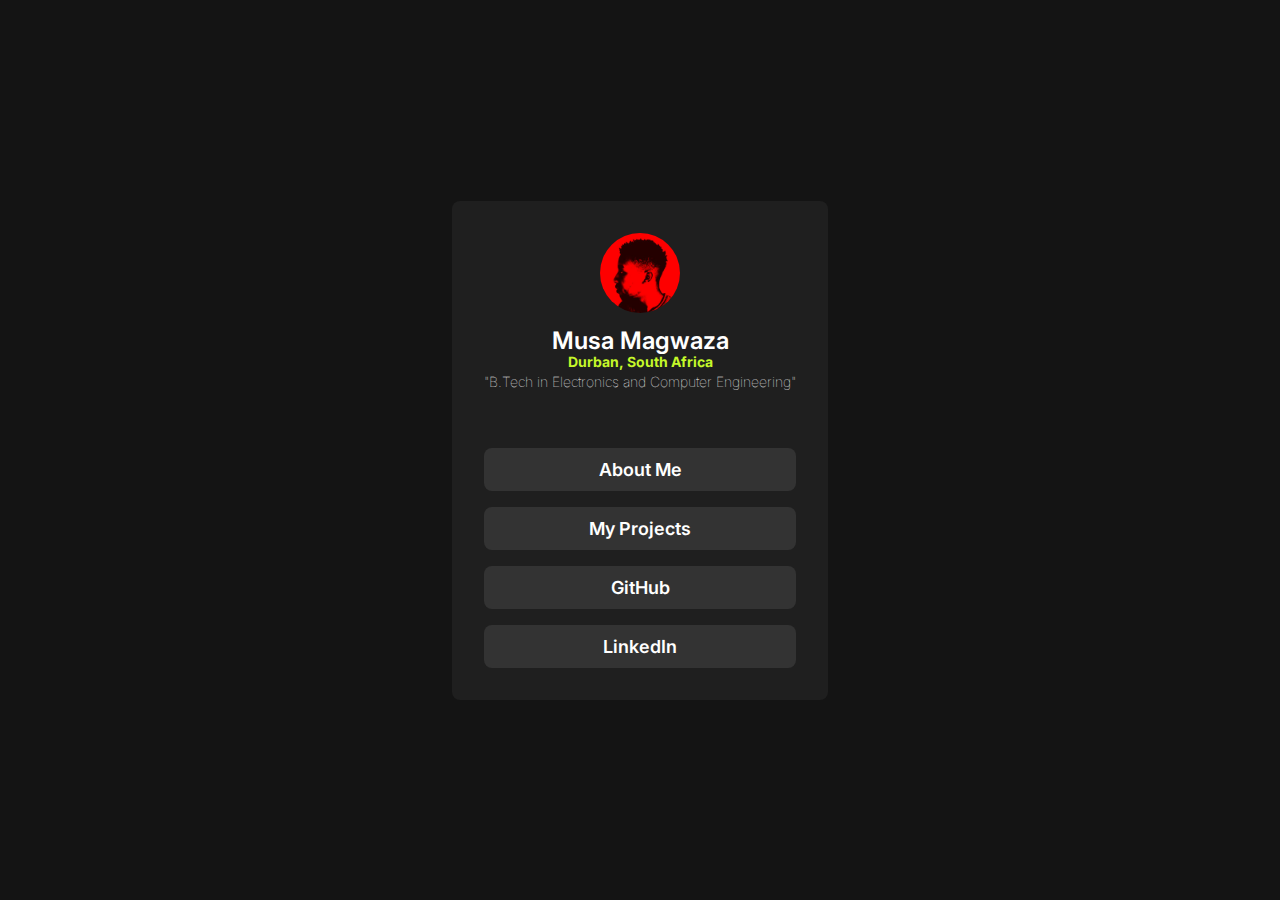
<file: index.html>
<!DOCTYPE html>
<html lang="en">
    <head>
        <meta charset="UTF-8">
        <meta name="viewport" content="width=device-width, initial-scale=1.0">
        <link rel="preconnect" href="https://fonts.googleapis.com">
        <link rel="preconnect" href="https://fonts.gstatic.com" crossorigin>
        <link href="https://fonts.googleapis.com/css2?family=Inter:ital,opsz,wght@0,14..32,100..900;1,14..32,100..900&display=swap" rel="stylesheet">

        <link rel="stylesheet" href="./css/style.css">

        <title>Musa Magwaza</title>
    </head>
    <body class="">
        <main class="container">
            <div class="card | bg-700">
                <div class="card__header | grid">
                    <div class="header__img">
                        <img class="radius" src="./images/face.jpg" alt="">
                    </div>

                    <div class="card__description">
                        <h2 class="fs-600 fw-600">Musa Magwaza</h2>
                        <h3 class="fs-100 fc-lime">Durban, South Africa</h3>
                        <p class="fs-100 fw-100">"B.Tech in Electronics and Computer Engineering"</p>
                    </div>
                </div>

                <div class="card__body">
                    <ul class="list">
                        <li class="link fw-600"><a href="" class="fc-100" data-link>About Me</a></li>
                        <li class="link fw-600"><a href="./projects.html" class="fc-100">My Projects</a></li>
                        <li class="link fw-600"><a href="https://github.com/itsmusa" class="fc-100">GitHub</a></li>
                        <li class="link fw-600"><a href="https://www.linkedin.com/in/musamagwaza23/" target="_blank" class="fc-100">LinkedIn</a></li>
                    </ul>
                </div>
            </div>
        </main>

        <div class="modal" id="modal">
            <div class="modal__container">
                <button class="modal__closeBtn" id="closeModal" onclick="closeModal()"><img src="./images/close.png" alt=""></button>
                <div class="modal__content" id="modalContent">
                    <h2>About Me</h2>
                    <p>I'm Musa Magwaza, a final-year Electronics and Computer Engineering student at Durban University of Technology. I'm passionate about tinkering with electronics, coding, and continually expanding my engineering skill set.</p>
                    <br>
                    <p>My journey as a tech enthusiast began with a curiosity for how things work, which quickly grew into a love for hands-on projects. I'm self-motivated to learn and teach myself the skills necessary to tackle both personal and professional challenges. From designing circuits to coding complex solutions, I thrive on ambitious projects that push the boundaries of what I know and allow me to grow.</p>
                    <br>
                    <p>Check out my <a class="href" href="./projects.html">Projects</a></p>
                    <br>
                    <h2>Skills</h2>
                    <ul class="dotted-list">
                        <li><strong>Electronics: </strong>Circuit Design, Microcontrollers (Arduino, Raspberry Pi), PCB Design</li>
                        <li><strong>Programming: </strong>Python, C++, JavaScript, MATLAB</li>
                        <li><strong>Engineering Tools: </strong>Multisim</li>
                        <li><strong>Other Skills: </strong>Problem-Solving, Self-Learning, Team Collaboration</li>
                    </ul>
                    <br>
                    <h2>Interests</h2>
                    <p>When I’m not immersed in engineering, I enjoy:</p>
                    <ul class="dotted-list">
                        <li>Experimenting with DIY electronics projects</li>
                        <li>Exploring new tech trends and innovative solutions</li>
                        <li>Sharing knowledge and collaborating on community projects</li>
                        <li>Competing in engineering challenges and hackathons</li>
                    </ul>
                    <br>
                    <h2>Connect with me</h2>
                    <ul class="socials">
                        <li>
                            <a href="https://github.com/itsmusa" target="_blank">
                                <svg width="50px" viewBox="0 0 20 20" version="1.1" xmlns="http://www.w3.org/2000/svg" xmlns:xlink="http://www.w3.org/1999/xlink">
                                    <g id="Page-1" stroke="none" stroke-width="1" fill="none" fill-rule="evenodd">
                                        <g id="Dribbble-Light-Preview" transform="translate(-140.000000, -7559.000000)" fill="#000000">
                                            <g id="icons" transform="translate(56.000000, 160.000000)">
                                                <path d="M94,7399 C99.523,7399 104,7403.59 104,7409.253 C104,7413.782 101.138,7417.624 97.167,7418.981 C96.66,7419.082 96.48,7418.762 96.48,7418.489 C96.48,7418.151 96.492,7417.047 96.492,7415.675 C96.492,7414.719 96.172,7414.095 95.813,7413.777 C98.04,7413.523 100.38,7412.656 100.38,7408.718 C100.38,7407.598 99.992,7406.684 99.35,7405.966 C99.454,7405.707 99.797,7404.664 99.252,7403.252 C99.252,7403.252 98.414,7402.977 96.505,7404.303 C95.706,7404.076 94.85,7403.962 94,7403.958 C93.15,7403.962 92.295,7404.076 91.497,7404.303 C89.586,7402.977 88.746,7403.252 88.746,7403.252 C88.203,7404.664 88.546,7405.707 88.649,7405.966 C88.01,7406.684 87.619,7407.598 87.619,7408.718 C87.619,7412.646 89.954,7413.526 92.175,7413.785 C91.889,7414.041 91.63,7414.493 91.54,7415.156 C90.97,7415.418 89.522,7415.871 88.63,7414.304 C88.63,7414.304 88.101,7413.319 87.097,7413.247 C87.097,7413.247 86.122,7413.234 87.029,7413.87 C87.029,7413.87 87.684,7414.185 88.139,7415.37 C88.139,7415.37 88.726,7417.2 91.508,7416.58 C91.513,7417.437 91.522,7418.245 91.522,7418.489 C91.522,7418.76 91.338,7419.077 90.839,7418.982 C86.865,7417.627 84,7413.783 84,7409.253 C84,7403.59 88.478,7399 94,7399" id="github-[#142]" fill="#fff"/>
                                            </g>
                                        </g>
                                    </g>
                                </svg>
                            </a>
                        </li>
                        <li>
                            <a href="https://www.linkedin.com/in/musamagwaza23/" target="_blank">
                                <svg width="50px" viewBox="0 0 20 20" xmlns="http://www.w3.org/2000/svg">
                                    <rect x="0" fill="none" width="20" height="20"/>
                                    <g>
                                        <path d="M2.5 18h3V6.9h-3V18zM4 2c-1 0-1.8.8-1.8 1.8S3 5.6 4 5.6s1.8-.8 1.8-1.8S5 2 4 2zm6.6 6.6V6.9h-3V18h3v-5.7c0-3.2 4.1-3.4 4.1 0V18h3v-6.8c0-5.4-5.7-5.2-7.1-2.6z" fill="#fff"/>
                                    </g>
                                </svg>
                            </a>
                        </li>
                    </ul>
                </div>
            </div>
        </div>

        <script src="./js/index.js"></script>
        <script src="./js/modal.js"></script>
    </body>
</html>
</file>
<file: css/style.css>
@import url('./global/boilerplate.css');
@import url('./global/links.css');

@import url('./components/list.css');
@import url('./components/card.css');
@import url('./components/modal.css');
</file>
